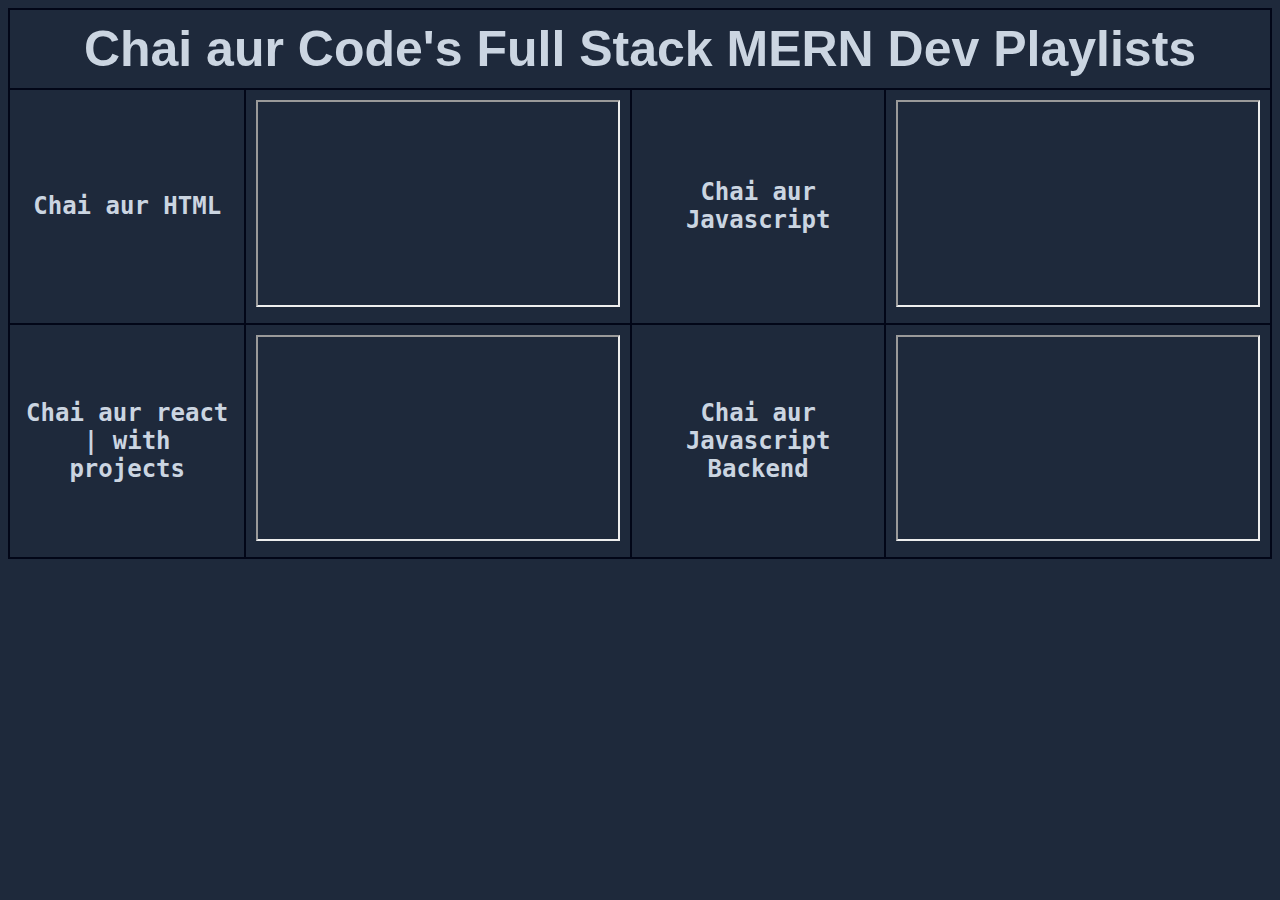
<file: iframe class assignment/index.html>
<!DOCTYPE html>
<html lang="en">
<head>
    <meta charset="UTF-8">
    <meta name="viewport" content="width=device-width, initial-scale=1.0">
    <title>Chai aur Code's Full Stack MERN Dev Playlists</title>
    <link rel="stylesheet" href="style.css">
</head>
<body>
    <table>
        <tr>
            <th colspan="4" class="theading">Chai aur Code's Full Stack MERN Dev Playlists</th>
        </tr>
        <tr>
            <td class="title">Chai aur HTML</td>
            <td class="iframe">
                <iframe width="360" height="202.50" src="https://www.youtube.com/embed/videoseries?si=Deid8SG3I6lh5Tz0&amp;list=PLu71SKxNbfoDBNF5s-WH6aLbthSEIMhMI&amp;modestbranding=1" title="YouTube video player" frameborder="10" allow="accelerometer; autoplay; clipboard-write; encrypted-media; gyroscope; picture-in-picture; web-share" referrerpolicy="strict-origin-when-cross-origin" allowfullscreen>
                </iframe>
            </td>
            <td class="title">Chai aur Javascript</td>
            <td class="iframe">
                <iframe width="360" height="202.50" src="https://www.youtube.com/embed/videoseries?si=tojpdExaKxLe9o7w&amp;list=PLu71SKxNbfoBuX3f4EOACle2y-tRC5Q37" title="YouTube video player" frameborder="10" allow="accelerometer; autoplay; clipboard-write; encrypted-media; gyroscope; picture-in-picture; web-share" referrerpolicy="strict-origin-when-cross-origin" allowfullscreen>
                </iframe>
            </td>
        </tr>
        <tr>
            <td class="title">Chai aur react | with projects</td>
            <td class="iframe">
                <iframe width="360" height="202.50" src="https://www.youtube.com/embed/videoseries?si=A7l7CB1HDVA3K1f1&amp;list=PLu71SKxNbfoDqgPchmvIsL4hTnJIrtige" title="YouTube video player" frameborder="10" allow="accelerometer; autoplay; clipboard-write; encrypted-media; gyroscope; picture-in-picture; web-share" referrerpolicy="strict-origin-when-cross-origin" allowfullscreen>
                </iframe>
            </td>
            <td class="title">Chai aur Javascript Backend</td>
            <td class="iframe">
                <iframe width="360" height="202.50" src="https://www.youtube.com/embed/videoseries?si=pmMgkGrOG10Jm3p7&amp;list=PLu71SKxNbfoBGh_8p_NS-ZAh6v7HhYqHW" title="YouTube video player" frameborder="10" allow="accelerometer; autoplay; clipboard-write; encrypted-media; gyroscope; picture-in-picture; web-share" referrerpolicy="strict-origin-when-cross-origin" allowfullscreen></iframe>
            </td>
        </tr>
    </table>
</body>
</html>
</file>
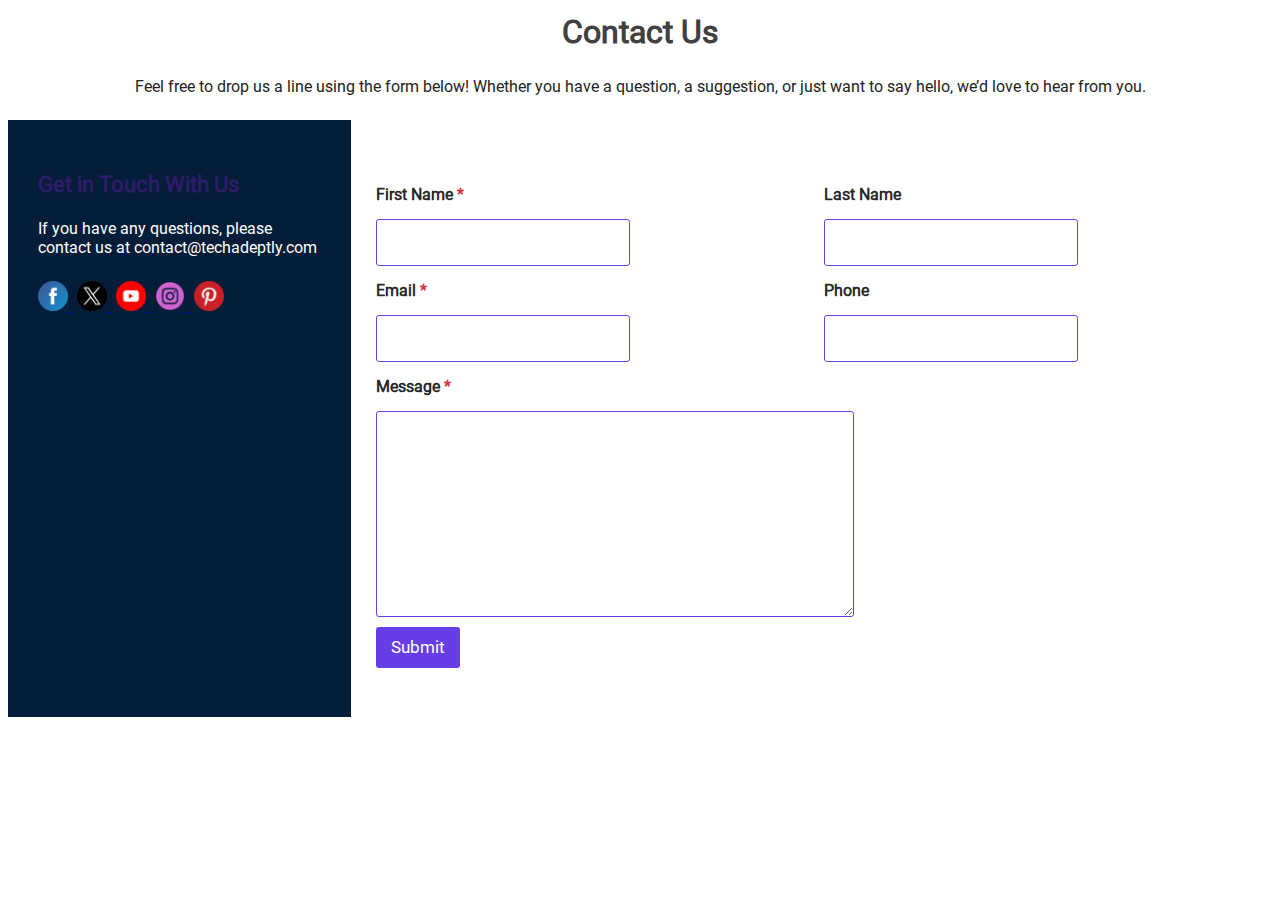
<file: techadeptly-contact-us/index.html>
<!DOCTYPE html>
<html lang="en">
<head>
    <meta charset="UTF-8">
    <meta name="viewport" content="width=device-width, initial-scale=1.0">
    <title>Contact Us 3</title>
    <link rel="stylesheet" href="style.css">
</head>
<body>
    <section>
        <h1 class="title">Contact Us</h1>
        <p class="header-desc">Feel free to drop us a line using the form below! Whether you have a question, a suggestion, or just want to say hello, we’d love to hear from you.</p>
    </section>
    <div class="form-body">
        <section class="form-sidebar-section">
            <h3 class="form-sidebar-title">Get in Touch With Us</h3>
            <p class="form-sidebar-desc">If you have any questions, please contact us at contact@techadeptly.com</p>
            <div>
                <a 
                href="https://www.facebook.com/people/Tech-Adeptly/61550749163945/?mibextid=ZbWKwL" 
                target="_blank" 
                rel="noopener"
                class="social-icon"
                >
                    <img 
                    src="/techadeptly-contact-us/assets/facebook-icon.png" 
                    alt="facebook-icon" 
                    style="
                    width: 30px;
                    height: 30px;
                    "
                    />
                </a>
                <a 
                href="https://twitter.com/TechAdeptly" 
                target="_blank" 
                rel="noopener"
                class="social-icon"
                >
                    <img 
                    src="/techadeptly-contact-us/assets/x-icon.jpg" 
                    alt="x-icon" 
                    style="
                    width: 30px;
                    height: 30px;
                    "
                    />
                </a>
                <a 
                href="https://www.youtube.com/channel/UCWWkzDJQdRqAyj9KOhacOpA" 
                target="_blank" 
                rel="noopener"
                class="social-icon"
                >
                    <img 
                    src="/techadeptly-contact-us/assets/youtube-icon.png" 
                    alt="youtube-icon" 
                    style="
                    width: 30px;
                    height: 30px;
                    "
                    />
                </a>
                <a 
                href="https://www.instagram.com/techadeptly/" 
                target="_blank" 
                rel="noopener"
                class="social-icon"
                >
                    <img 
                    src="/techadeptly-contact-us/assets/instagram-icon.png" 
                    alt="instagram-icon" 
                    style="
                    width: 30px;
                    height: 30px;
                    "
                    />
                </a>
                <a 
                href="https://www.pinterest.com/055w3pmagyu9f87ab5200agm7sc15v/" 
                target="_blank" 
                rel="noopener"
                class="social-icon"
                >
                    <img 
                    src="/techadeptly-contact-us/assets/pinterest-icon.png" 
                    alt="pinterest-icon" 
                    style="
                    width: 30px;
                    height: 30px;
                    "
                    />
                </a>
            </div>
        </section>
        <section class="form-section">
            <form class="form" method="post" enctype="multipart/form-data" action="/contact-us/">
                <div class="form-inputs">
                    <div class="input-container">
                        <label class="label">
                            First Name <span class="label-span" aria-hidden="true">*</span>
                        </label>
                        <input class="input" type="text" required>
                    </div>
                    <div class="input-container">
                        <label class="label">
                            Last Name
                        </label>
                        <input class="input" type="text">
                    </div>
                    <div class="input-container">
                        <label class="label">Email <span class="label-span" aria-hidden="true">*</span></label>
                        <input class="input" type="email" spellcheck="false" required>
                    </div>
                    <div class="input-container">
                        <label class="label">Phone</label>
                        <input class="input" type="text">
                    </div>
                    <div class="input-container">
                        <label class="label">Message <span class="label-span" aria-hidden="true">*</span></label>
                        <textarea class="input msg-textarea" required></textarea>
                    </div>
                </div>
                <div class="form-buttons">
                    <button class="submit-buttons" type="submit" name="" id="" class="" data-alt-text="Sending..." data-submit-text="Submit">
                        Submit
                    </button>
                </div>
            </form>
        </section>
    </div>
</body>
</html>
</file>
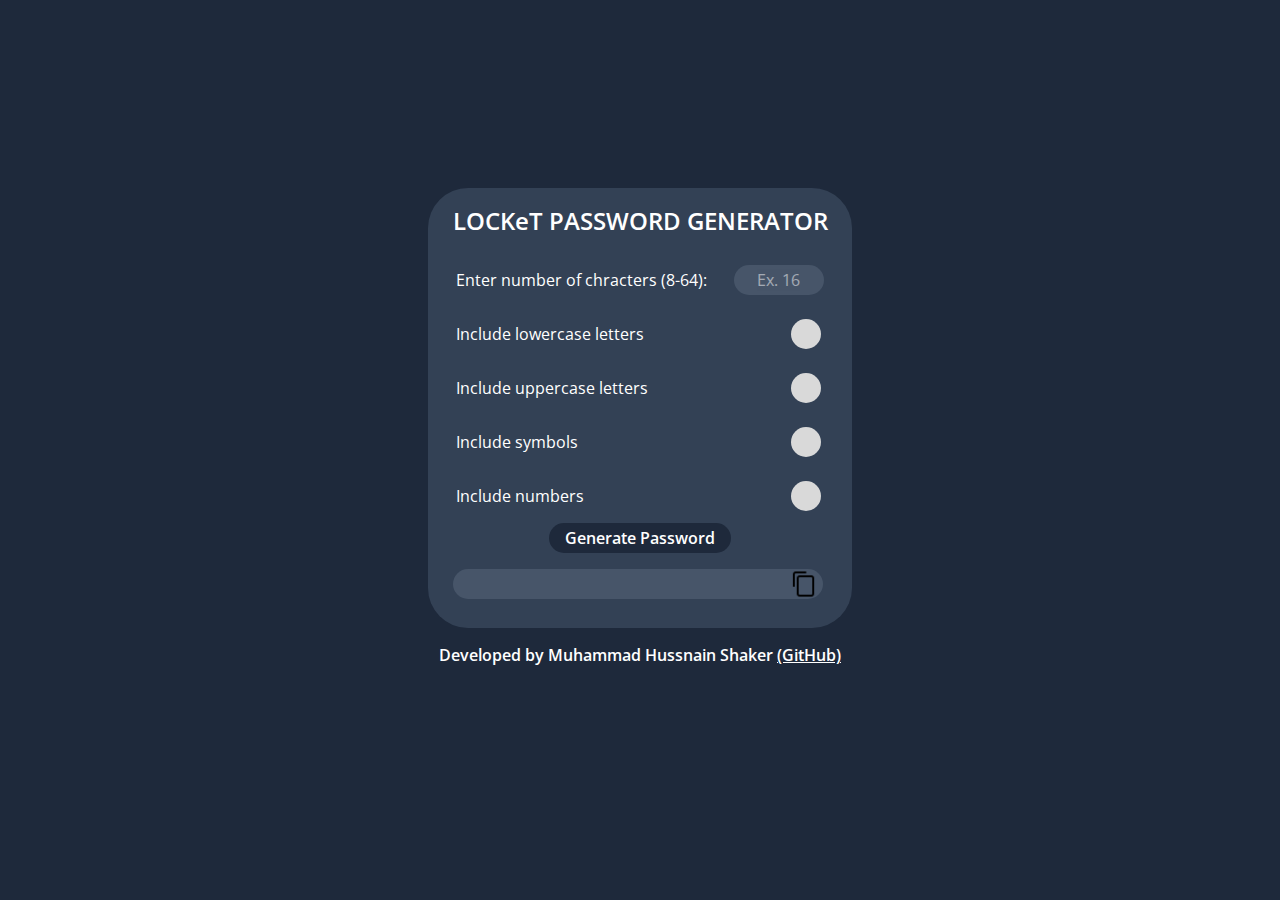
<file: LOCKeT Passowrd Generator/app/index.html>
<!DOCTYPE html>
<html lang="en">
<head>
    <meta charset="UTF-8">
    <meta name="viewport" content="width=device-width, initial-scale=1.0">
    <title>LOCKeT PASSWORD GENERATOR</title>
    <link rel="stylesheet" href="style.css">
    <script src="index.js"></script>
    <link rel="shortcut icon" href="./assets/favicon.png" type="image/x-icon">
</head>
<body>
    <section id="main-container">
        <h1>LOCKeT PASSWORD GENERATOR</h1>
        <form id="form">
            <label for="char-input" class="lowercase flex-space-bw char-input-label">
            <p>Enter number of chracters (8-64):</p>
            <input type="number" class="char-input" id="char-input" name="char-input" min="8" max="64" value="" placeholder="Ex. 16" required/>
            </label>
            <label for="lowercase" class="lowercase flex-space-bw">
                <p>Include lowercase letters</p>
                <input type="checkbox" name="lowercase" class="checkbox" id="lowercase">
            </label>
            <label for="uppercase" class="uppercase flex-space-bw">
                <p>Include uppercase letters</p>
                <input type="checkbox" name="uppercase" class="checkbox" id="uppercase">
            </label>
            <label for="symbols" class="symbols flex-space-bw">
                <p>Include symbols</p>
                <input type="checkbox" name="symbols" class="checkbox" id="symbols">
            </label>
            <label for="numbers" class="numbers flex-space-bw">
                <p>Include numbers</p>
                <input type="checkbox" name="numbers" class="checkbox" id="numbers">
            </label>
            <div class="submit-button flex-centered">
            <button id="submit-button" class="submitform-button" type="submit">Generate Password</button>
            </div>
        </form>
        <div class="result flex-centered">
            <span class="result-field"></span>
            <img src="./assets/clipboard-icon.png" alt="clipboard-icon" class="clipboard-icon" title="Copy to clipboard">
        </div>
    </section>
    <footer>
        <p>Developed by Muhammad Hussnain Shaker <a href="https://github.com/MuhammadHussnainShaker">(GitHub)</a></p>
    </footer>
</body>
</html>
</file>
<file: iframe class assignment/style.css>
body {
    display: flex;
    justify-content: center;
    background-color: #1E293B;
}
table {
    color: #cbd5e1;
    border-collapse: collapse;
}
th, td {
    padding: 10px;
    border: 2px solid #020617;
    font-size: 24px;
    font-family: monospace;
    font-weight: bolder;
    text-align: center;
}
.theading {
    font-family: sans-serif;
    font-size: 50px;
    padding: 10px;
}
.title {
    max-width: 360px;
}
</file>
<file: techadeptly-contact-us/style.css>
@font-face {
    font-family: 'Roboto-Regular';
    src: url(/techadeptly-contact-us/fonts/Roboto-Regular.ttf) format('truetype');
    font-weight: normal;
}

body {
    display: flex;
    flex-direction: column;
    justify-content: center;
}

.title {
    text-align: center;
    font-size: 2em;
    margin: .67em 0;
    font-family: 'Roboto-Regular';
    /* font-family: var(--block-title-family); 
    display: var(--page-title-display);
    */
    font-weight: 900;
    color: #404040;
    line-height: 1.5;
    margin-top: 0;
}

.header-desc {
    margin-bottom: 1.5em;
    text-align: center;
    color: #232323;
    font-family: 'Roboto-Regular';
}

.form-body {
    display: flex;
    justify-content: center;
}

.form-sidebar-section {
    background-color: #041E39;
    width: 350px;
    height: 537px;
    padding: 30px;
}

.form-sidebar-title {
    font-family: 'Roboto-Regular';
    color: #2f1c6a;
    font-size: 22px;
    font-weight: 600;
    text-align: left;
}

.form-sidebar-desc {
    font-family: 'Roboto-Regular';
    color: #ffffff;
    margin-bottom: 1.5em;
}

.social-icon {
    padding-right: 5px;
}

.form-section {
    display: flex;
    padding-top: 50px;
    padding-left: 25px;
}


.form-inputs {
    width: 70vw;
    display: flex;
    flex-wrap: wrap;
    flex-direction: row;
}

.input-container {
    width: 50%;
}

.label {
    display: block;
    font-size: 16px;
    margin-top: 15px;
    margin-bottom: 15px;
    line-height: 19px;
    color: #000000d9;
    font-weight: 700;
    font-family: 'Roboto-Regular';
}

.label-span {
    color: #d63637;
}

.input {
    display: block;
    border: 1px solid #673DE6;
    padding-left: 14px;
    padding-right: 14px;
    font-size: 16px;
    line-height: 100%;
    width: 50%;
    font-family: 'Roboto-Regular';
    font-weight: 400;
    max-width: 100%;
    height: 43px;
    border-radius: 3px;
}

.msg-textarea {
    width: 100%;
    height: 200px;
}

.submit-buttons {
    height: 41px;
    border-style: none;
    border-radius: 3px;
    background-color: rgb(103 61 230);
    color: #ffffff;
    padding-left: 15px;
    padding-right: 15px;
    font-family: 'Roboto-Regular';
    font-weight: 500;
    font-size: 17px;
    line-height: 100%;
    cursor: pointer;
    margin-top: 10px;
}
</file>
<file: LOCKeT Passowrd Generator/app/style.css>
@font-face {
  font-family: "OpenSans-Regular";
  src: url(fonts/OpenSans-Regular.ttf) format("truetype");
  font-weight: normal;
}

@font-face {
  font-family: "OpenSans-Bold";
  src: url(./fonts/OpenSans-Bold.ttf) format("truetype");
  font-weight: bolder;
}

@font-face {
  font-family: "OpenSans-SemiBold";
  src: url(./fonts/OpenSans-SemiBold.ttf) format("truetype");
  font-weight: bold;
}

body {
  margin-top: 30px;
  height: 90vh;
  display: flex;
  flex-direction: column;
  justify-content: center;
  align-items: center;
  background-color: #1e293b;
}

#main-container {
  display: flex;
  flex-direction: column;
  background-color: #334155;
  width: 424px;
  height: 440px;
  border-radius: 40px;
}

h1 {
  align-self: center;
  font-family: "OpenSans-SemiBold", sans-serif;
  font-size: 1.5rem;
  font-weight: normal;
  color: #ffffff;
}

p {
  font-family: "OpenSans-Regular", sans-serif;
  font-size: 1rem;
  font-weight: 50;
  color: #ffffff;
}

.flex-space-bw {
  padding-left: 1.75rem;
  padding-right: 1.75rem;
  display: flex;
  justify-content: space-between;
  align-items: center;
}

.char-input {
  background-color: #475569;
  width: 90px;
  height: 30px;
  border: 0px;
  border-radius: 40px;
  font-family: "OpenSans-Regular", sans-serif;
  font-size: 1rem;
  font-weight: 50;
  color: #ffffff;
  box-sizing: border-box;
  text-align: center;
  outline: none;
  padding-left: 16px;
}

.char-input::placeholder {
  color: #ffffff;
  opacity: 0.5;
}

.checkbox {
  background-color: #d9d9d9;
  border: 0px;
  border-radius: 40px;
  width: 30px;
  height: 30px;
  appearance: none;
}

.checkbox:checked {
  background-color: #000000;
  border: 7px solid #d9d9d9;
}

.flex-centered {
  display: flex;
  justify-content: center;
}

.submitform-button {
  font-family: "OpenSans-SemiBold", sans-serif;
  font-size: 1rem;
  color: #ffffff;
  background-color: #1e293b;
  border-radius: 20px;
  border: hidden;
  height: 30px;
  width: 182px;
  margin-bottom: 16px;
}

.submitform-button:hover {
  background-color: #192231;
  cursor: pointer;
}

.result {
  position: relative;
  display: flex;
  justify-content: center;
  align-items: center;
  background-color: #475569;
  border-radius: 20px;
  border: hidden;
  width: 335px;
  height: 30px;
  padding-right: 35px;
  left: 25px;
  outline: none;
}

.result-field {
  font-family: "OpenSans-Regular", sans-serif;
  font-size: 1rem;
  font-weight: 50;
  color: #ffffff;
  margin-left: 10px;
  width: 320px;
  overflow-wrap: break-word;
  word-wrap: break-word;
  white-space: normal;
}

.clipboard-icon {
  width: 31px;
  height: 31px;
  position: absolute;
  left: 335px;
  right: 5px;
  top: 50%;
  transform: translateY(-50%);
}

.clipboard-icon:hover {
  cursor: pointer;
  background-color: #192231;
  border-radius: 25px;
  padding: 5px;
}

footer > p , a {
  font-family: "OpenSans-SemiBold", sans-serif;
  font-size: 1rem;
  color: #ffffff;
  text-align: center;
}

@media screen and (max-width: 480px) {
  body {
  margin: unset;
  margin-top: 30px;
  height: 90vh;
  width: 100vw;
  display: felx;
  justify-content: center;
  align-items: center;
  background-color: #1e293b;
}

  #main-container {
  display: flex;
  justify-content: center;
  flex-direction: column;
  background-color: #334155;
  width: 300px;
  height: 570px;
  margin-left: unset;
  border-radius: 40px;
}

h1 {
  align-self: center;
  text-align: center;
  font-family: "OpenSans-SemiBold", sans-serif;
  font-size: 20px;
  color: #ffffff;
}

p {
  font-family: "OpenSans-Regular", sans-serif;
  font-size: 1rem;
  font-weight: 50;
  color: #ffffff;
}

.flex-space-bw {
  padding-left: 1.75rem;
  padding-right: 1.75rem;
  display: flex;
  justify-content: space-between;
  align-items: center;
}

.char-input {
  background-color: #475569;
  width: 90px;
  height: 30px;
  border: 0px;
  border-radius: 40px;
  font-family: "OpenSans-Regular", sans-serif;
  font-size: 1rem;
  font-weight: 50;
  color: #ffffff;
  box-sizing: border-box;
  text-align: center;
  outline: none;
  padding-left: unset;
}

.char-input::placeholder {
  color: #ffffff;
  opacity: 0.5;
}

.checkbox {
  background-color: #d9d9d9;
  border: 0px;
  border-radius: 40px;
  width: 30px;
  height: 30px;
  appearance: none;
}

.checkbox:checked {
  background-color: #000000;
  border: 7px solid #d9d9d9;
}

.flex-centered {
  display: flex;
  justify-content: center;
}

.submitform-button {
  font-family: "OpenSans-SemiBold", sans-serif;
  font-size: 1rem;
  color: #ffffff;
  background-color: #1e293b;
  border-radius: 20px;
  border: hidden;
  height: 30px;
  width: 182px;
  margin-bottom: 16px;
}

.submitform-button:hover {
  background-color: #192231;
  cursor: pointer;
}

.result {
  position: relative;
  display: flex;
  justify-content: center;
  align-items: center;
  background-color: #475569;
  border-radius: 20px;
  border: hidden;
  width: 215px;
  height: 30px;
  padding-right: 35px;
  left: 25px;
  outline: none;
}

.result-field {
  font-family: "OpenSans-Regular", sans-serif;
  font-size: 1rem;
  font-weight: 50;
  color: #ffffff;
  margin-left: unset;
  width: 170px;
  overflow-wrap: break-word;
  word-wrap: break-word;
  white-space: normal;
}

.clipboard-icon {
  width: 31px;
  height: 31px;
  position: absolute;
  left: 215px;
  right: 5px;
  top: 50%;
  transform: translateY(-50%);
}

.clipboard-icon:hover {
  cursor: pointer;
  background-color: #192231;
  border-radius: 25px;
  padding: 5px;
}
}
</file>
